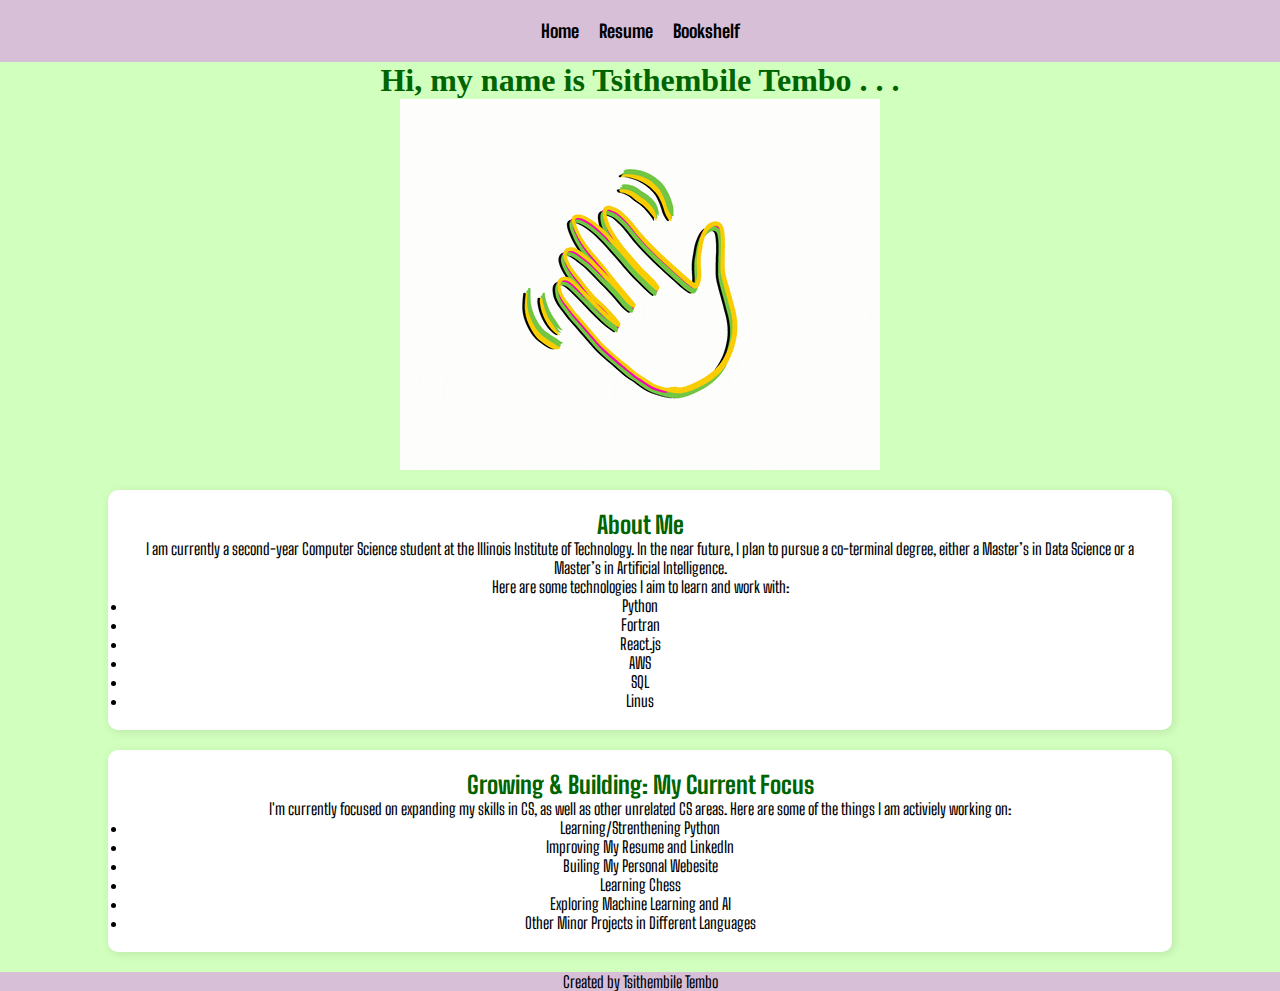
<file: index.html>
<!DOCTYPE html> 
<html lang="en"> 
  <head>
    <title>Home</title>
    <meta charset="utf-8">
    <link rel="stylesheet" href="css/reset.css">
    <link rel="stylesheet" href="css/styles.css">
  </head>

  <body>
    <header>
      <nav>
        <ul>
          <li><a href="index.html">Home</a></li>
          <li><a href="myresume.html">Resume</a></li>
          <li><a href="mybookshelf.html">Bookshelf</a></li>
        </ul>
      </nav>
    </header>
    <main> 
      <h1 class="greeting-index">Hi, my name is Tsithembile Tembo . . . </h1> 
      <img src="images/wave.gif" alt="Multicolored Gif of Hand Waving" class="hi-img">
      <section>
        <h2>About Me</h2>
        <div> 
          <p>I am currently a second-year Computer Science student at the Illinois Institute of Technology. In the near future, I plan to pursue a co-terminal degree, either a Master’s in Data Science or a Master’s in Artificial Intelligence.</p>
          <p>Here are some technologies I aim to learn and work with:</p>
          <ul>
            <li>Python</li>
            <li>Fortran</li>
            <li>React.js</li>
            <li>AWS</li>
            <li>SQL</li>
            <li>Linus</li>
          </ul>
        </div>
      </section>
      <section>
        <h2>Growing & Building: My Current Focus</h2>
        <div>
          <p>I'm currently focused on expanding my skills in CS, as well as other unrelated CS areas. Here are some of the things I am activiely working on:</p>
          <ul>
            <li>Learning/Strenthening Python</li>
            <li>Improving My Resume and LinkedIn</li>
            <li>Builing My Personal Webesite</li>
            <li>Learning Chess</li>
            <li>Exploring Machine Learning and AI</li>
            <li>Other Minor Projects in Different Languages</li>
          </ul>
        </div>
      </section>
    </main>
    <footer>
      <p>Created by Tsithembile Tembo</p>
    </footer>
  </body>
</html>
</file>
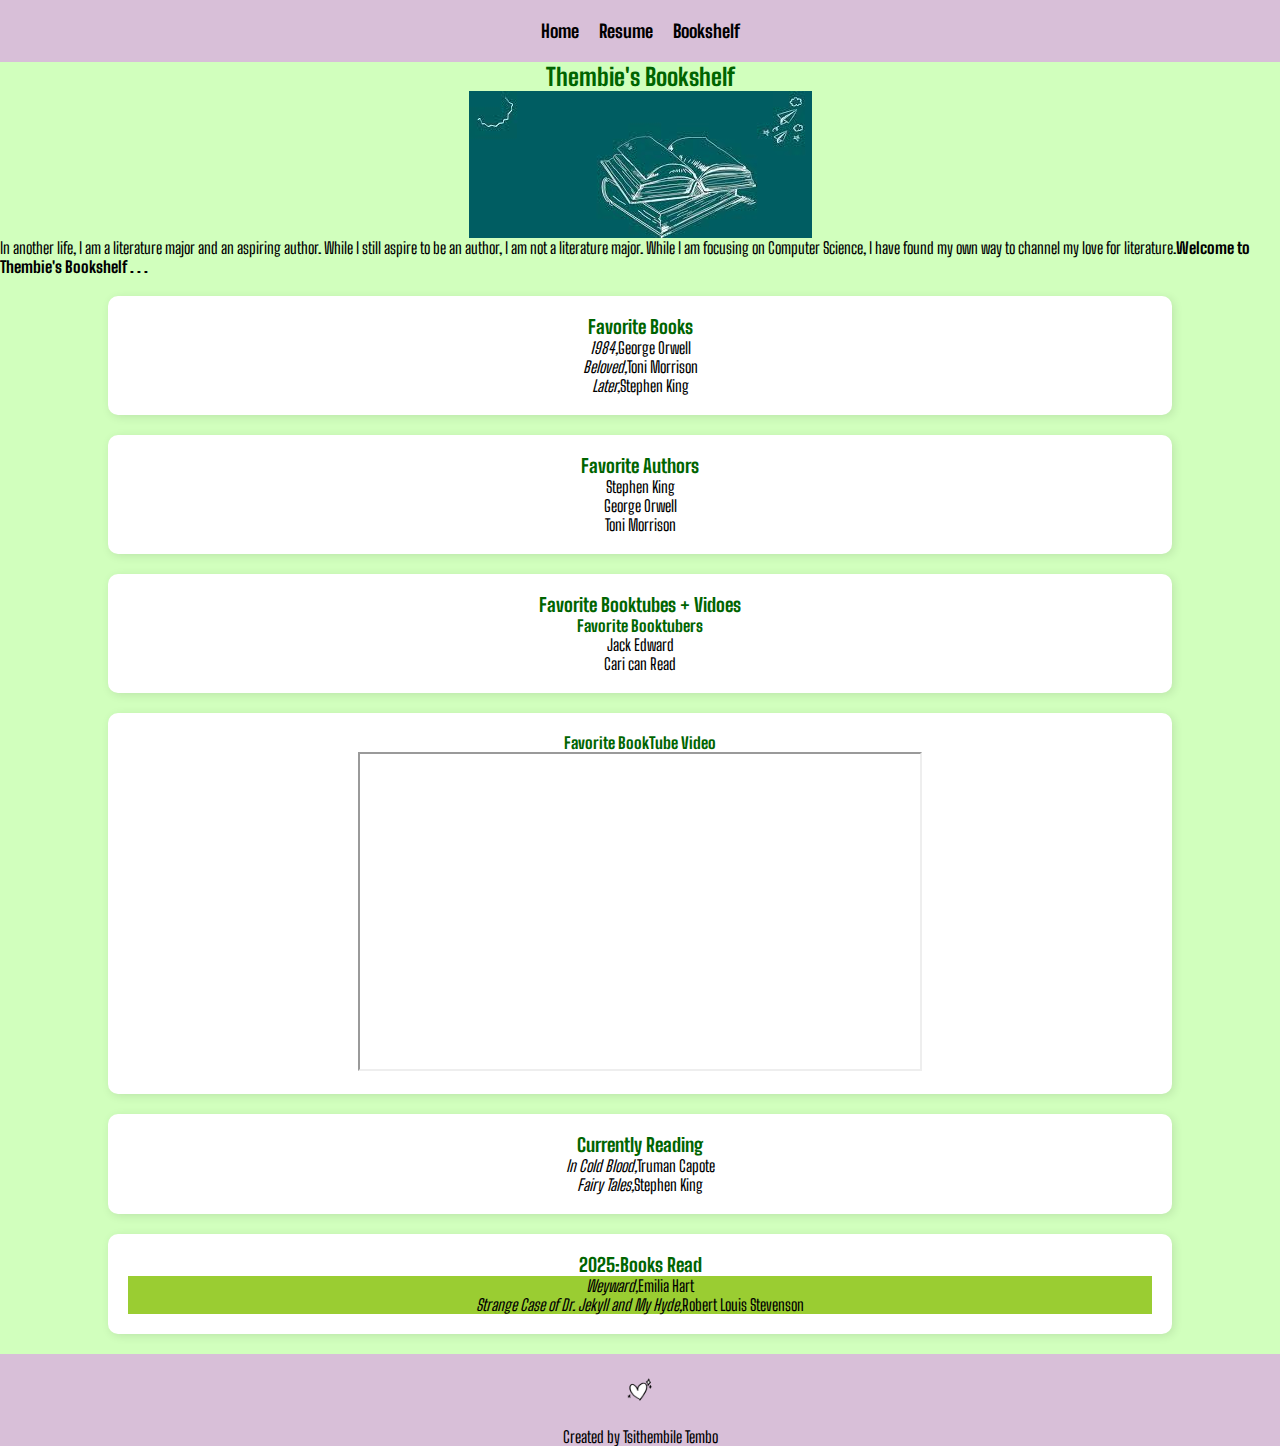
<file: mybookshelf.html>
<!DOCTYPE html>
<html lang="en">
  <head>
    <title>Bookshelf</title>
    <meta charset="utf-8">
    <link rel="stylesheet" href="css/reset.css">
    <link rel="stylesheet" href="css/styles.css">
  </head>

  <body>
    <header>
      <nav>
        <ul>
          <li><a href="index.html">Home</a></li>
          <li><a href="myresume.html">Resume</a></li>
          <li><a href="mybookshelf.html">Bookshelf</a></li>
        </ul>
      </nav>
    </header>
    <main>
      <h2>Thembie's Bookshelf</h2>
      <img src="images/bookbanner.jpg" alt="Dark green background with book and doodles" class="banner-img">
      <p>In another life, I am a literature major and an aspiring author. While I still aspire to be an author, I am not a literature major. While I am focusing on Computer Science, I have found my own way to channel my love for literature.<strong>Welcome to Thembie's Bookshelf . . .</strong></p>
      <section> 
        <h3>Favorite Books</h3>
        <ul id="myfavoritebook">
          <li><em>1984,</em>George Orwell</li>
          <li><em>Beloved,</em>Toni Morrison</li>
          <li><em>Later,</em>Stephen King</li>
        </ul>
      </section>
      <section>
        <h3>Favorite Authors</h3>
        <ul id="myauthors">
          <li>Stephen King</li>
          <li>George Orwell</li>
          <li>Toni Morrison</li>
        </ul>
      </section>
      <section>
        <h3>Favorite Booktubes + Vidoes</h3>
        <h4>Favorite Booktubers</h4>
        <ol id=mybooktubers>
          <li>Jack Edward</li>
          <li>Cari can Read</li>
        </ol>
      </section>
      <section>
        <h4>Favorite BookTube Video</h4>
        <iframe width="560" height="315" src="https://www.youtube.com/embed/qZ8YcNxx4M8?si=4bUfr14rIjgJKUQb" title="YouTube video player" allow="accelerometer; autoplay; clipboard-write; encrypted-media; gyroscope; picture-in-picture; web-share" referrerpolicy="strict-origin-when-cross-origin" allowfullscreen></iframe>
      </section>
      <section>
        <h3>Currently Reading</h3>
        <ol id=mycurrentread>
          <li><em>In Cold Blood,</em>Truman Capote</li>
          <li><em>Fairy Tales,</em>Stephen King</li>
        </ol>
      </section>
      <section>
        <h3>2025:Books Read</h3>
        <ol id=myread>
          <li><em>Weyward,</em>Emilia Hart</li>
          <li><em>Strange Case of Dr. Jekyll and My Hyde,</em>Robert Louis Stevenson</li>
        </ol>
      </section>
    </main>
    <footer>
      <img src="images/heart.gif" alt="Gif of of big heart and small stars dancing in pencil format">
      <p>Created by Tsithembile Tembo</p>
    </footer>
  </body>
</html>
</file>
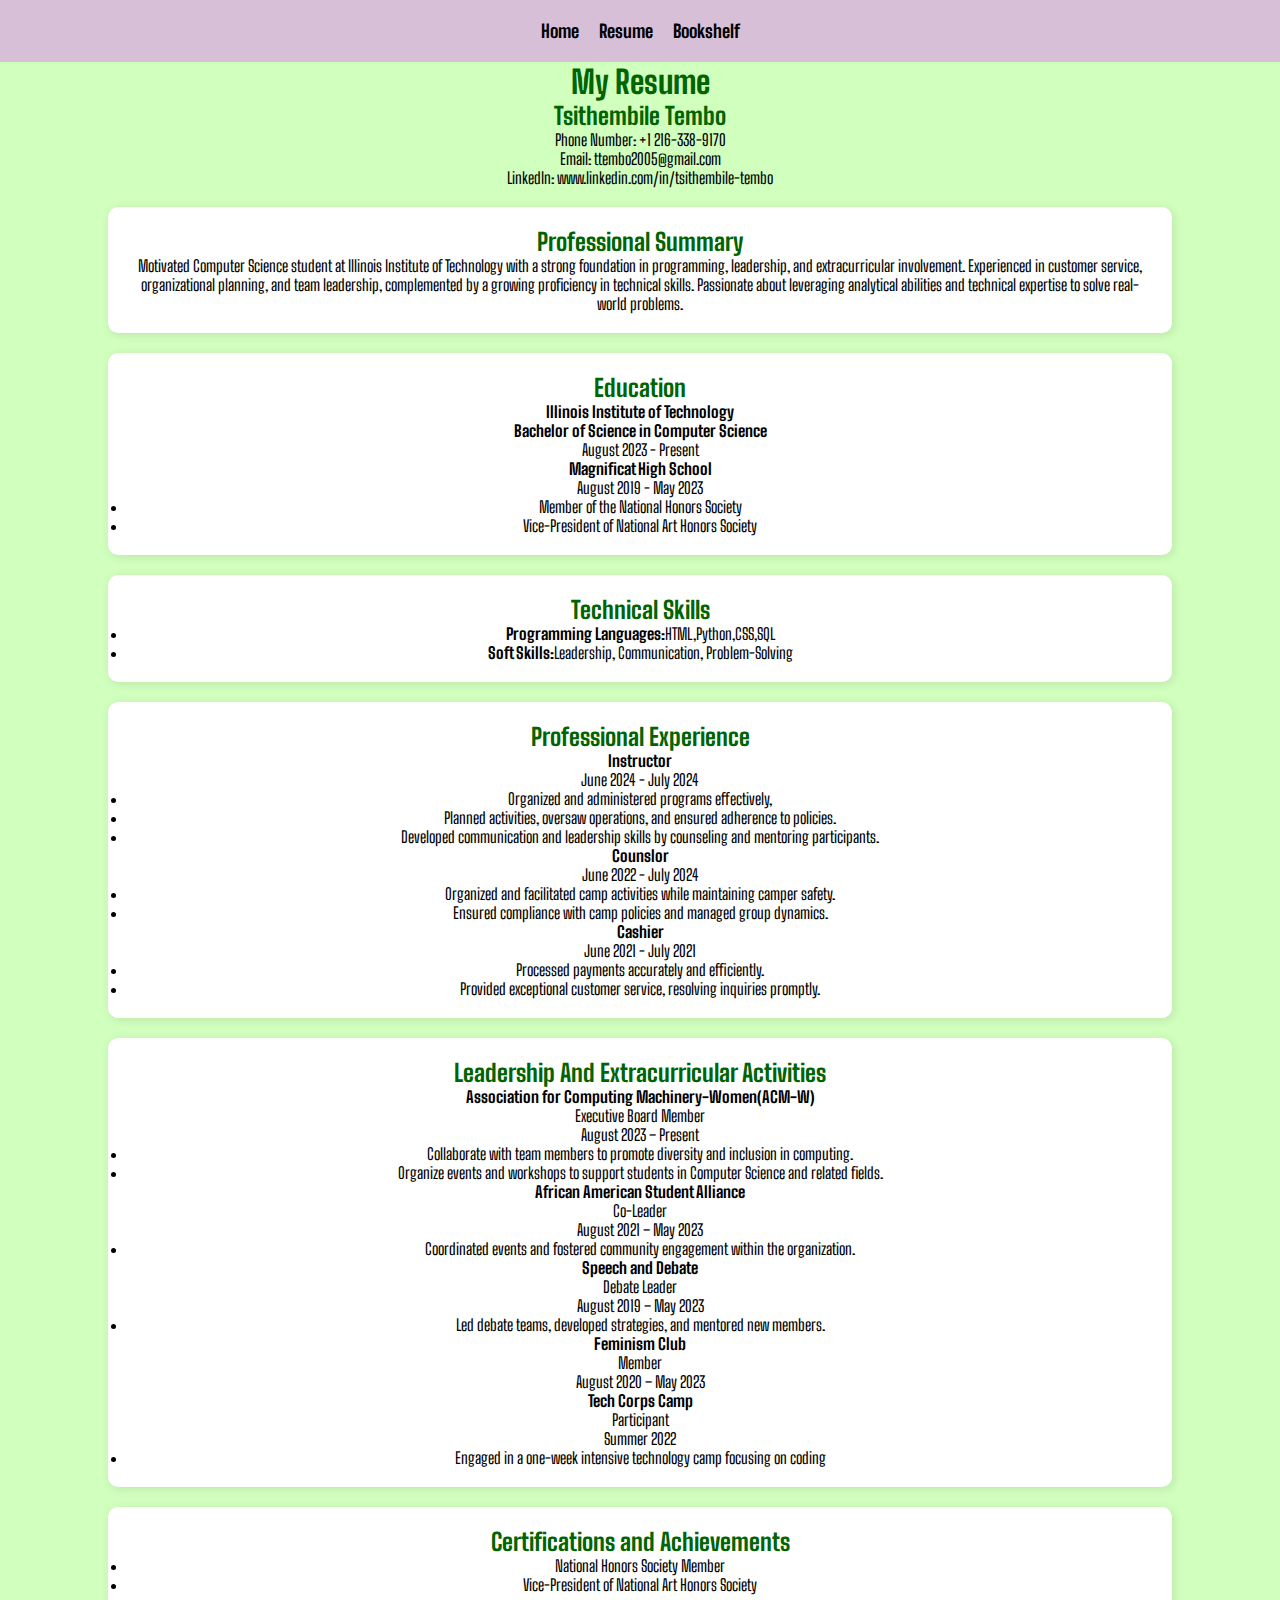
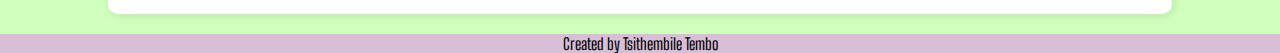
<file: myresume.html>
<!DOCTYPE html>
<html lang="en">
  <head>
    <title>Resume</title>
    <meta charset="utf-8">
    <link rel="stylesheet" href="css/reset.css">
    <link rel="stylesheet" href="css/styles.css">
  </head>

  <body>
    <header>
      <nav>
        <ul>
          <li><a href="index.html">Home</a></li>
          <li><a href="myresume.html">Resume</a></li>
          <li><a href="mybookshelf.html">Bookshelf</a></li>
        </ul>
      </nav>
    </header>
    <main>
      <h1>My Resume</h1>
      <h2>Tsithembile Tembo</h2>
      <ul class="resume-info">
        <li>Phone Number: +1 216-338-9170</li>
        <li>Email: ttembo2005@gmail.com</li>
        <li>LinkedIn: www.linkedin.com/in/tsithembile-tembo</li>
      </ul>
      <section>
        <h2>Professional Summary</h2>
        <div>
          <p>Motivated Computer Science student at Illinois Institute of Technology with a strong foundation in programming, leadership, and extracurricular involvement. Experienced in customer service, organizational planning, and team leadership, complemented by a growing proficiency in technical skills. Passionate about leveraging analytical abilities and technical expertise to solve real-world problems.</p>
        </div>
      </section>
      <section>
        <h2>Education</h2>
        <div>
          <p><strong>Illinois Institute of Technology</strong></p>
          <p><strong>Bachelor of Science in Computer Science</strong></p>
          <p>August 2023 - Present</p>
          <p><strong>Magnificat High School</strong></p>
          <p>August 2019 - May 2023</p>
          <ul>
            <li>Member of the National Honors Society</li>
            <li>Vice-President of National Art Honors Society</li>
          </ul>
        </div>
      </section>
      <section>
        <h2>Technical Skills</h2>
        <div>
          <ul>
            <li><strong>Programming Languages:</strong>HTML,Python,CSS,SQL</li>
            <li><strong>Soft Skills:</strong>Leadership, Communication, Problem-Solving</li>
          </ul>
        </div>
      </section>
      <section>
        <h2>Professional Experience</h2>
        <div>
          <p><strong>Instructor</strong></p>
          <p>June 2024 - July 2024</p>
          <ul>
            <li>Organized and administered programs effectively,</li>
            <li>Planned activities, oversaw operations, and ensured adherence to policies.</li>
            <li>Developed communication and leadership skills by counseling and mentoring participants.</li>
          </ul>
          <p><strong>Counslor</strong></p>
          <p>June 2022 - July 2024</p>
          <ul>
            <li>Organized and facilitated camp activities while maintaining camper safety.</li>
            <li>Ensured compliance with camp policies and managed group dynamics.</li>
          </ul>
          <p><strong>Cashier</strong></p>
          <p>June 2021 - July 2021</p>
          <ul>
            <li>Processed payments accurately and efficiently.</li>
            <li>Provided exceptional customer service, resolving inquiries promptly.</li>
          </ul>
        </div>
      </section>
      <section>
        <h2>Leadership And Extracurricular Activities</h2>
        <div>
          <p><strong>Association for Computing Machinery-Women(ACM-W)</strong></p>
          <p>Executive Board Member</p>
          <p>August 2023 – Present</p>
          <ul>
            <li>Collaborate with team members to promote diversity and inclusion in computing.</li>
            <li>Organize events and workshops to support students in Computer Science and related fields.</li>
          </ul>
          <p><strong>African American Student Alliance</strong></p>
          <p>Co-Leader</p>
          <p>August 2021 – May 2023</p>
          <ul>
            <li>Coordinated events and fostered community engagement within the organization.</li>
          </ul>
          <p><strong>Speech and Debate</strong></p>
          <p>Debate Leader</p>
          <p>August 2019 – May 2023</p>
          <ul>
            <li>Led debate teams, developed strategies, and mentored new members.</li>
          </ul>
          <p><strong>Feminism Club</strong></p>
          <p>Member</p>
          <p>August 2020 – May 2023</p>
          <p><strong>Tech Corps Camp</strong></p>
          <p>Participant</p>
          <p>Summer 2022</p>
          <ul>
            <li>Engaged in a one-week intensive technology camp focusing on coding</li>
          </ul>
        </div>
      </section>
      <section>
        <h2>Certifications and Achievements</h2>
        <div>
          <ul>
            <li>National Honors Society Member</li>
            <li>Vice-President of National Art Honors Society</li>
          </ul>
        </div>
      </section>
    </main>
    <footer>
      <p>Created by Tsithembile Tembo</p>
    </footer>
  </body>
</html>
</file>
<file: css/styles.css>
/* imported google font */

@import url('https://fonts.googleapis.com/css2?family=Big+Shoulders:opsz,wght@10..72,100..900&display=swap');

body {
  font-family: 'Big Shoulders', Verdana, sans-serif;
  background-color: #D1FFBD;
  color: black;
  margin: 0;
  padding: 0;
}

/* deals with header of page */

header {
  background-color: #D8BFD8;
  padding: 20px;
  text-align: center;
}

/* deals with navigation styling */
nav ul { 
  list-style: none; 
  padding: 0; 
  display: flex;
  justify-content: center;
  gap: 20px;
}

nav ul li{
  display: inline-block;
}

nav ul li a {
  color: black;
  text-decoration: none;
  font-size: 18px;
  font-weight: bold;
}

nav ul li a:hover { 
  text-decoration: underline;
}

/* deals with the headings */

.greeting-index {
  text-align: center;
  font-family: cursive;
}

h1,h2, h3, h4 {
  text-align: center;
  color: darkgreen;
}

/* deals with sections of each page */

section {
  background-color: white;
  padding: 20px;
  border-radius: 10px;
  box-shadow: 2px 2px 10px rgba(0, 0, 0, 0.1); 
  text-align: center;
  margin: 20px auto;
  max-width: 80%;
}

/* deals with images in each page */

.hi-img {
  display: block;
  margin: 0 auto;
  max-width: 100%;
  height: auto;
}

.banner-img {
  display: block;
  margin: 0 auto;
  max-width: 100%;
  height: auto;
}

/* deals with contact info on resume page */

.resume-info {
  text-align: center;
  list-style: none;
}

/* deals with list style on book page */ 

#myfavoritebook {
  list-style: none;
}

#myauthors {
  list-style: none;
}

#mybooktubers {
  list-style: none;
}

#mycurrentread {
  list-style: none;
}

#myread {
  list-style: none;
  background-color: yellowgreen;
}



/* deals with the stuff in the footer */

footer { 
  background-color: #D8BFD8;
  text-align: center;
}

footer img {
  width: 50px;
  height: auto;
  margin: 10px;
}
</file>
